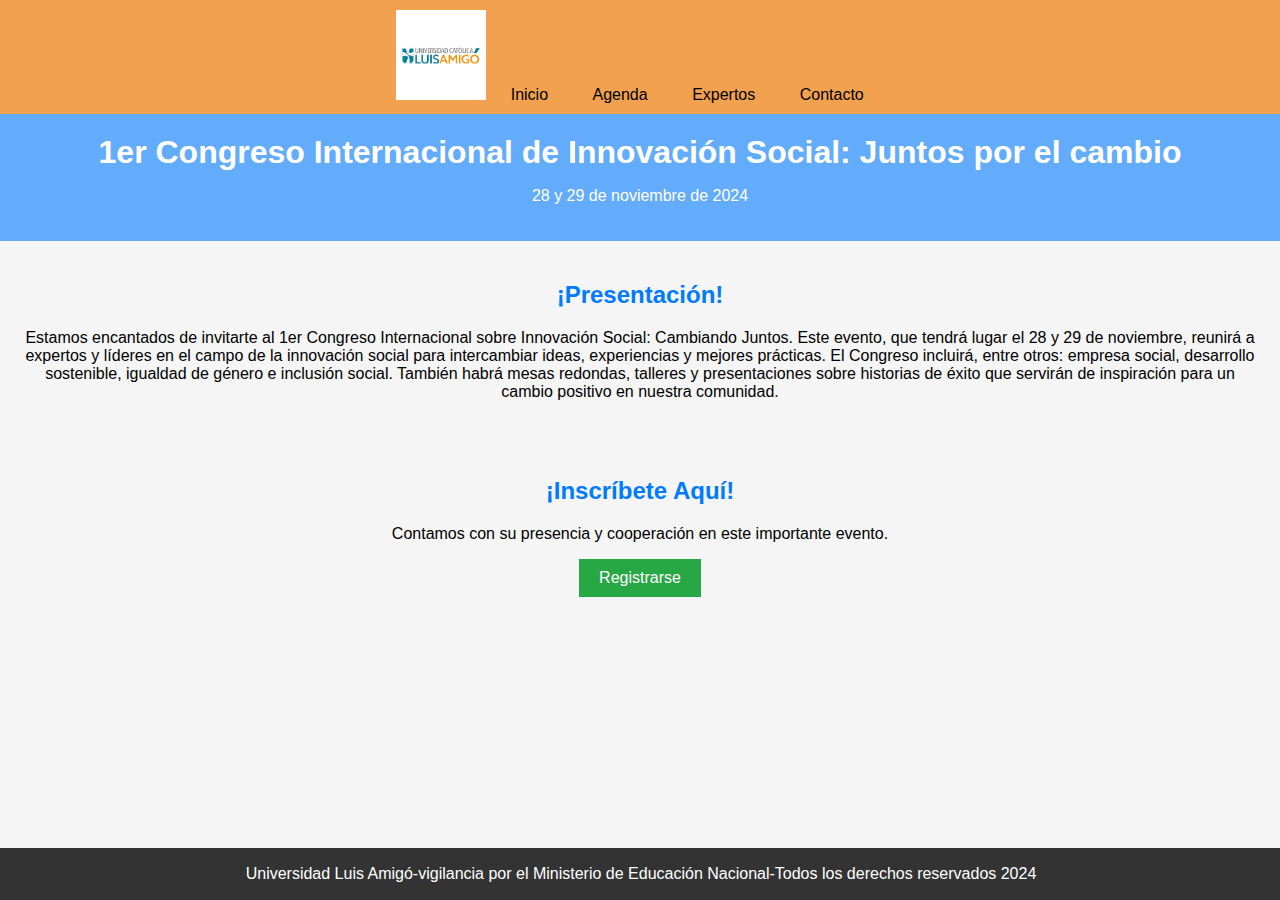
<file: html/index.html>
<!DOCTYPE html>
<html lang="es">
<head>
    <meta charset="UTF-8">
    <meta name="viewport" content="width=device-width, initial-scale=1.0">
    <title>1er Congreso Internacional de Innovación Social</title>
    <link rel="stylesheet" href="../css/styles.css">
</head>
<body>
    <header>
        <div class="navbar">
            <ul>
                <li><img src="../imagenes/lusiAmigo.png" style="height:90px;margin-top: 10px;" alt=""></a></li>
                <li><a href="#inicio">Inicio</a></li>
                <li><a href="agenda.html">Agenda</a></li>
                <li><a href="expertos.html">Expertos</a></li>
                <li><a href="quienesSomos.html">Contacto</a></li>
            </ul>
        </div>
        <div class="title-section">
            <h1>1er Congreso Internacional de Innovación Social: Juntos por el cambio</h1>
            <p>28 y 29 de noviembre de 2024</p>
        </div>
    </header>
    <main>
        <section class="presentation">
            <h2>¡Presentación!</h2>
            <p>Estamos encantados de invitarte al 1er Congreso Internacional sobre Innovación Social: Cambiando Juntos. 
            Este evento, que tendrá lugar el 28 y 29 de noviembre, reunirá a expertos y líderes en el campo de la innovación social para 
            intercambiar ideas, experiencias y mejores prácticas. El Congreso incluirá, entre otros: empresa social, desarrollo 
            sostenible, igualdad de género e inclusión social. También habrá mesas redondas, talleres y presentaciones sobre 
            historias de éxito que servirán de inspiración para un cambio positivo en nuestra comunidad.</p>
        </section>
        <section class="register">
            <h2>¡Inscríbete Aquí!</h2>
            <p>Contamos con su presencia y cooperación en este importante evento.</p>
            <button onclick="location.href='#';">Registrarse</button>
        </section>
    </main>
    <footer>
        <p>Universidad Luis Amigó-vigilancia por el Ministerio de Educación Nacional-Todos los derechos reservados 2024</p>
    </footer>
</body>
</html>
</file>
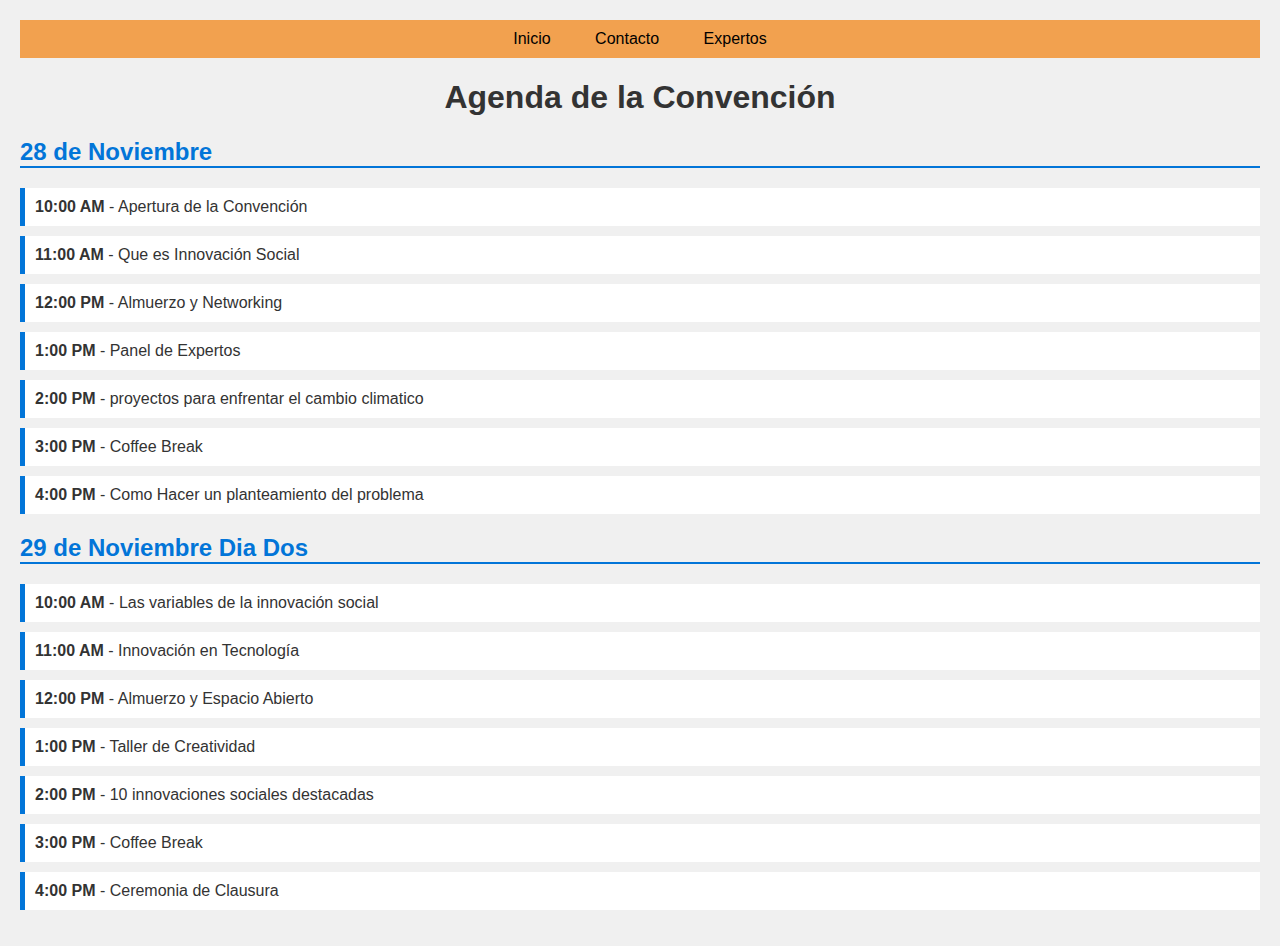
<file: html/agenda.html>
<!DOCTYPE html>
<html lang="en">
<head>
    <meta charset="UTF-8">
    <meta name="viewport" content="width=device-width, initial-scale=1.0">
    <title>Agenda de la Convención</title>
    <link rel="stylesheet" href="../css/agenda.css">
</head>
<header>
    <div class="navbar">
        <ul>
            <li><a href="index.html">Inicio</a></li>
            <li><a href="quienesSomos.html">Contacto</a></li>
            <li><a href="expertos.html">Expertos</a></li>
        </ul>
    </div>
</header>
<body>
    <h1>Agenda de la Convención</h1>
    <div class="agenda">
        <h2>28 de Noviembre</h2>
        <ul class="timeslots">
            <li><time>10:00 AM</time> - Apertura de la Convención</li>
            <li><time>11:00 AM</time> - Que es Innovación Social</li>
            <li><time>12:00 PM</time> - Almuerzo y Networking</li>
            <li><time>1:00 PM</time> - Panel de Expertos</li>
            <li><time>2:00 PM</time> - proyectos para enfrentar el cambio climatico</li>
            <li><time>3:00 PM</time> - Coffee Break</li>
            <li><time>4:00 PM</time> - Como Hacer un planteamiento del problema</li>
        </ul>

        <h2>29 de Noviembre Dia Dos</h2>
        <ul class="timeslots">
            <li><time>10:00 AM</time> - Las variables de la innovación social</li>
            <li><time>11:00 AM</time> - Innovación en Tecnología</li>
            <li><time>12:00 PM</time> - Almuerzo y Espacio Abierto</li>
            <li><time>1:00 PM</time> - Taller de Creatividad</li>
            <li><time>2:00 PM</time> - 10 innovaciones sociales destacadas</li>
            <li><time>3:00 PM</time> - Coffee Break</li>
            <li><time>4:00 PM</time> - Ceremonia de Clausura</li>
        </ul>
    </div>
</body>
</html>
</file>
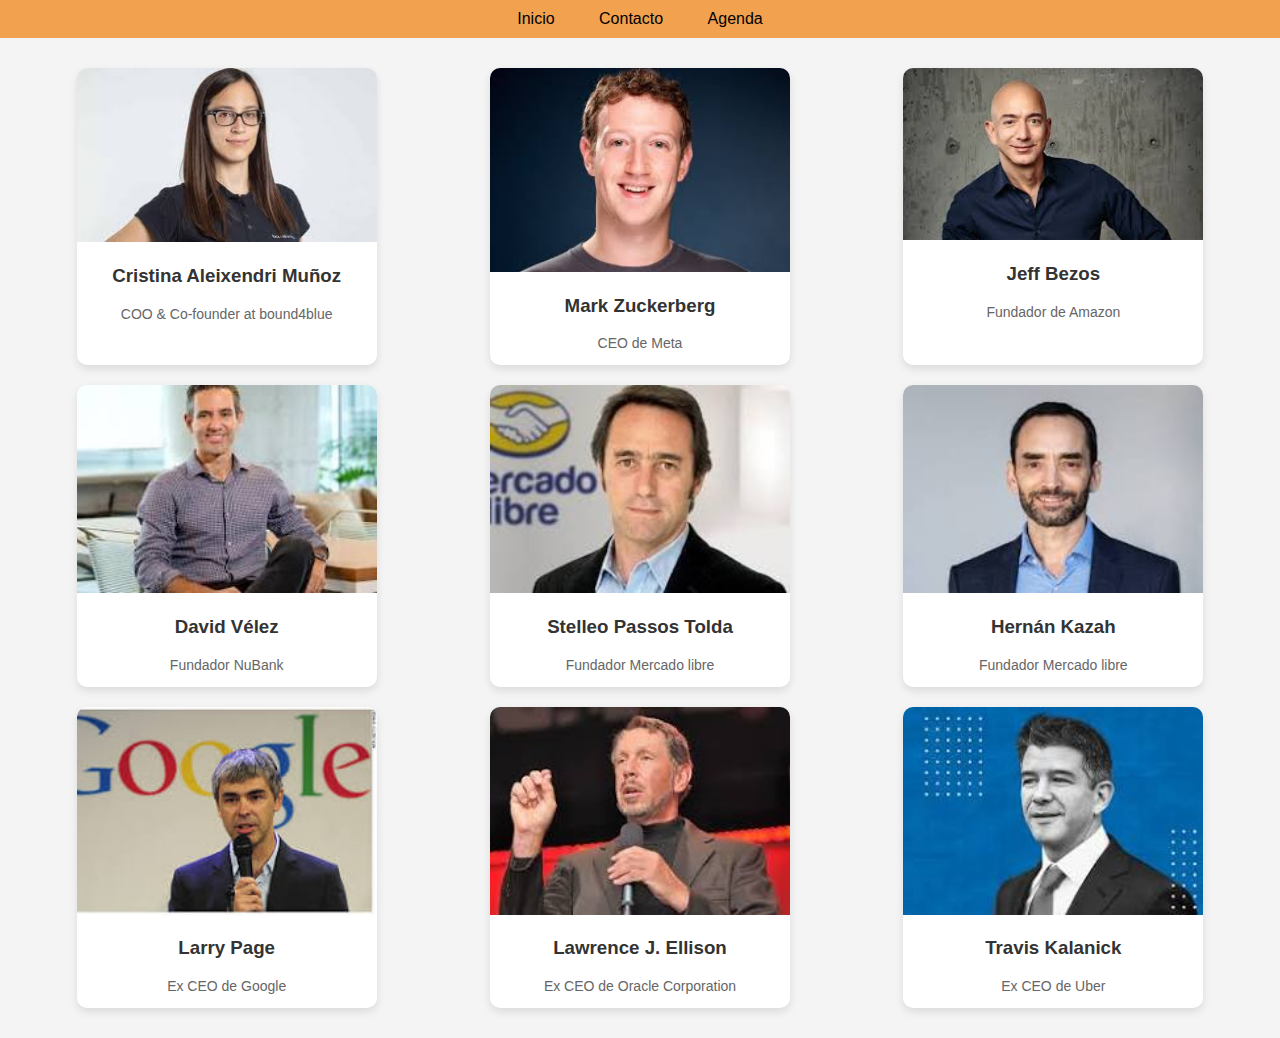
<file: html/expertos.html>
<!DOCTYPE html>
<html lang="en">

<head>
    <meta charset="UTF-8">
    <meta name="viewport" content="width=device-width, initial-scale=1.0">
    <title>Convention Speakers</title>
    <link rel="stylesheet" href="../css/expertos.css">
</head>
<header>
    <div class="navbar">
        <ul>
            <li><a href="index.html">Inicio</a></li>
            <li><a href="quienesSomos.html">Contacto</a></li>
            <li><a href="agenda.html">Agenda</a></li>
        </ul>
    </div>
</header>

<body>
    <div class="container">
        <div class="speaker">
            <img src="../imagenes/cristina.jpg" alt="Cristina Aleixendri Muñoz">
            <h3>Cristina Aleixendri Muñoz</h3>
            <p>COO & Co-founder at bound4blue</p>
        </div>
        <div class="speaker">
            <img src="../imagenes/descarga.jpg" alt="Mark Zuckerberg">
            <h3>Mark Zuckerberg</h3>
            <p>CEO de Meta</p>
        </div>
        <div class="speaker">
            <img src="../imagenes/jeff.jpg" alt="Jeff Bezos">
            <h3>Jeff Bezos</h3>
            <p>Fundador de Amazon</p>
        </div>
        <div class="speaker">
            <img src="../imagenes/velez.jpg" alt=" David Vélez">
            <h3>David Vélez</h3>
            <p>Fundador NuBank</p>
        </div>
        <div class="speaker">
            <img src="../imagenes/Stelleo.jpg" alt="Stelleo Passos Tolda">
            <h3>Stelleo Passos Tolda</h3>
            <p>Fundador Mercado libre</p>
        </div>
        <div class="speaker">
            <img src="../imagenes/kazah.jpg" alt="Hernán Kazah">
            <h3>Hernán Kazah</h3>
            <p>Fundador Mercado libre</p>
        </div>
        <div class="speaker">
            <img src="../imagenes/larry.jpg" alt="Larry Page">
            <h3>Larry Page</h3>
            <p>Ex CEO de Google</p>
        </div>
        <div class="speaker">
            <img src="../imagenes/oracle.jpg" alt="Lawrence J. Ellison">
            <h3>Lawrence J. Ellison</h3>
            <p>Ex CEO de Oracle Corporation</p>
        </div>
        <div class="speaker">
            <img src="../imagenes/Travis.jpg" alt="Ex CEO de Uber">
            <h3>Travis Kalanick</h3>
            <p>Ex CEO de Uber</p>
        </div>
    </div>
</body>
</html>
</file>
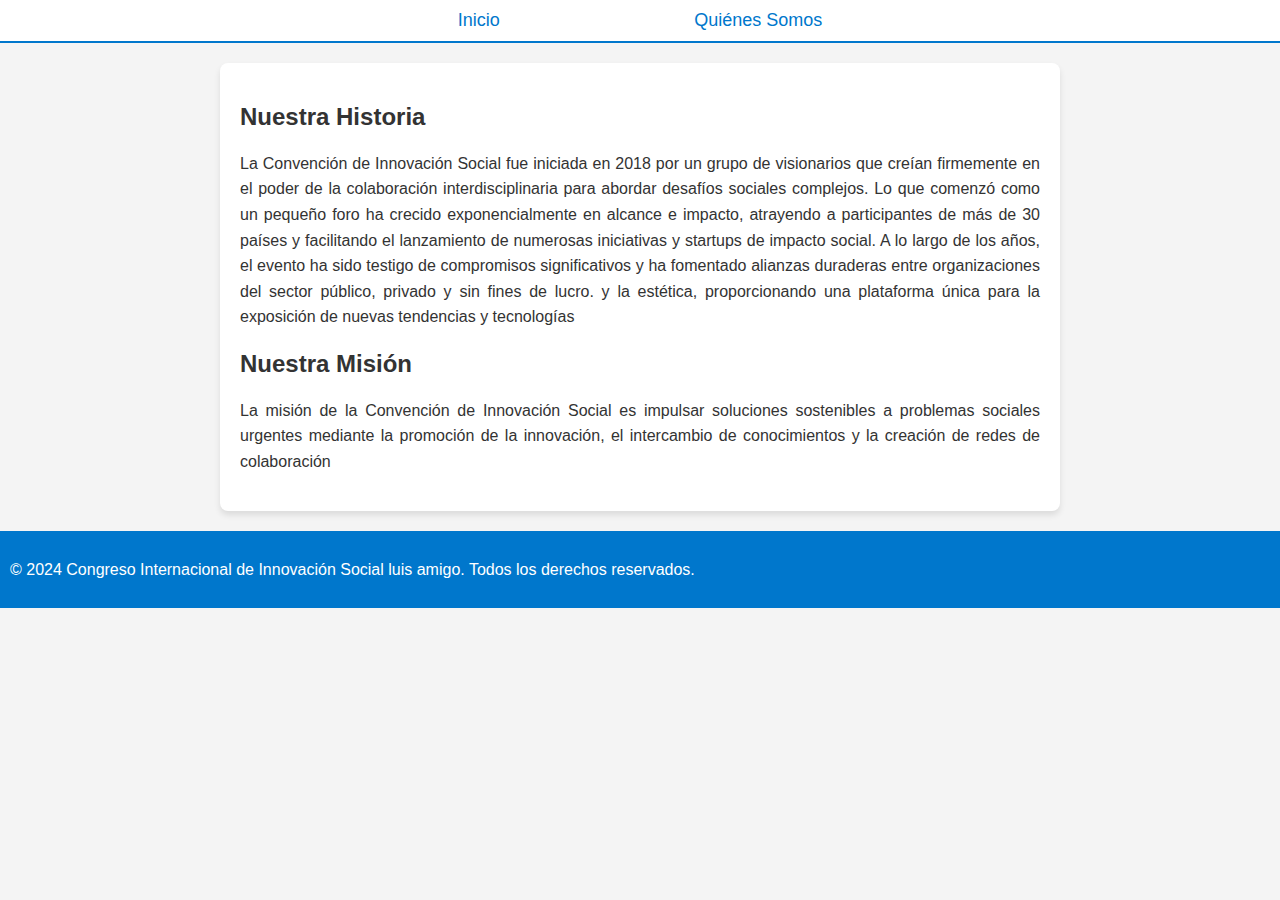
<file: html/quienesSomos.html>
<html lang="es">

<head>
    <meta charset="UTF-8">
    <meta name="viewport" content="width=device-width, initial-scale=1.0">
    <title>Quiénes Somos</title>
    <link rel="stylesheet" href="../css/info.css">
</head>

<body>
    <nav>
        <a href="index.html">Inicio</a>
        <a href="quienesSomos.html">Quiénes Somos</a>
    </nav>
    <section>
        <h2>Nuestra Historia</h2>
        <p>La Convención de Innovación Social fue iniciada en 2018 por un grupo de visionarios que creían firmemente en
            el poder de la colaboración
            interdisciplinaria para abordar desafíos sociales complejos. Lo que comenzó como un pequeño foro ha crecido
            exponencialmente en alcance e
            impacto, atrayendo a participantes de más de 30 países y facilitando el lanzamiento de numerosas iniciativas
            y startups de impacto social.
            A lo largo de los años,
            el evento ha sido testigo de compromisos significativos y ha fomentado alianzas duraderas entre
            organizaciones del sector público,
            privado y sin fines de lucro.
            y la estética, proporcionando una plataforma única para la exposición de nuevas tendencias y tecnologías</p>
        <h2>Nuestra Misión</h2>
        <p>La misión de la Convención de Innovación Social es impulsar soluciones sostenibles a problemas sociales urgentes mediante la promoción de la innovación, 
            el intercambio de conocimientos y la creación de redes de colaboración</p>
    </section>
    <footer>
        <p>© 2024 Congreso Internacional de Innovación Social luis amigo. Todos los derechos reservados.</p>
    </footer>
</body>
</html>
</file>
<file: css/styles.css>
body {
    font-family: Arial, sans-serif;
    margin: 0;
    padding: 0;
    background-color:whitesmoke;
}

.navbar ul {
    list-style-type: none;
    background-color: rgb(242, 161, 79);
    text-align: center;
    margin: 0;
    padding: 0;
}

.navbar li {
    display: inline;
}

.navbar a {
    text-decoration: none;
    color: black;
    padding: 10px 20px;
    display: inline-block;
}

.navbar a:hover {
    background-color: #555;
}

.title-section {
    background-color: #007bff98;
    color: white;
    text-align: center;
    padding: 20px;
}

.title-section h1 {
    margin: 0;
}

.presentation, .register {
    padding: 20px;
    text-align: center;
}

.presentation h2, .register h2 {
    color: #007BFF;
}

button {
    background-color: #28a745;
    color: white;
    border: none;
    padding: 10px 20px;
    text-align: center;
    display: inline-block;
    font-size: 16px;
    cursor: pointer;
}

button:hover {
    background-color: #218838;
}

footer {
    background-color: #333;
    color: white;
    text-align: center;
    padding: 1px;
    position: fixed;
    bottom: 0;
    width: 100%;
}
</file>
<file: css/agenda.css>
.navbar ul {
    list-style-type: none;
    background-color: rgb(242, 161, 79);
    text-align: center;
    margin: 0;
    padding: 0;
}

.navbar li {
    display: inline;
}

.navbar a {
    text-decoration: none;
    color: black;
    padding: 10px 20px;
    display: inline-block;
}

.navbar a:hover {
    background-color: #555;
}
body {
    font-family: Arial, sans-serif;
    background-color: #f0f0f0;
    margin: 0;
    padding: 20px;
    color: #333;
}

h1 {
    text-align: center;
}

.agenda {
    margin-top: 20px;
}

h2 {
    color: #0275d8;
    border-bottom: 2px solid #0275d8;
}

.timeslots {
    list-style: none;
    padding: 0;
}

.timeslots li {
    background-color: white;
    margin: 10px 0;
    padding: 10px;
    border-left: 5px solid #0275d8;
}

time {
    font-weight: bold;
}
</file>
<file: css/expertos.css>
.navbar ul {
    list-style-type: none;
    background-color: rgb(242, 161, 79);
    text-align: center;
    margin: 0;
    padding: 0;
}

.navbar li {
    display: inline;
}

.navbar a {
    text-decoration: none;
    color: black;
    padding: 10px 20px;
    display: inline-block;
}

.navbar a:hover {
    background-color: #555;
}
body {
    font-family: Arial, sans-serif;
    background-color: #f4f4f4;
    margin: 0;
    padding: 0;
}

.container {
    display: flex;
    flex-wrap: wrap;
    justify-content: space-around;
    padding: 20px;
}

.speaker {
    background-color: white;
    border-radius: 10px;
    box-shadow: 0 4px 8px rgba(0,0,0,0.1);
    margin: 10px;
    text-align: center;
    width: 300px;
}

.speaker img {
    width: 100%;
    height: auto;
    border-top-left-radius: 10px;
    border-top-right-radius: 10px;
}

.speaker h3 {
    color: #333;
}

.speaker p {
    color: #666;
    font-size: 14px;
}
</file>
<file: css/info.css>
body {
    font-family: 'Arial', sans-serif;
    margin: 0;
    padding: 0;
    color: #333;
    background-color: #f4f4f4;
}

header {
    background-color: #0077cc;
    color: #ffffff;
    padding: 20px;
    text-align: center;
}

nav {
    background-color: #ffffff;
    border-bottom: 2px solid #0077cc;
    padding: 10px 0;
    text-align: center;
    position: relative; /* Permite que el nav bar sea visualmente distinto del contenido */
}

nav a {
    color: #0077cc;
    text-decoration: none;
    margin: 0 15px;
    font-size: 18px;
    padding: 80px;
}

nav a:hover {
    text-decoration: underline;
}

section {
    background-color: #ffffff;
    box-shadow: 0 4px 6px rgba(0,0,0,0.1);
    border-radius: 8px;
    padding: 20px;
    margin: 20px auto;
    max-width: 800px;
}

h1, h2 {
    color: #333;
}

p {
    text-align: justify;
    line-height: 1.6;
}

footer {
    background-color: #0077cc;
    color: #ffffff;
    text-align: center;
    padding: 10px;
    position: relative; /* Evita que el footer sea fijo para mantener el estilo de blog */
    margin-top: 20px;
}


/* Ajustes responsivos */
@media (max-width: 768px) {
    nav a {
        display: block;
        margin: 10px 0;
    }
}
</file>
